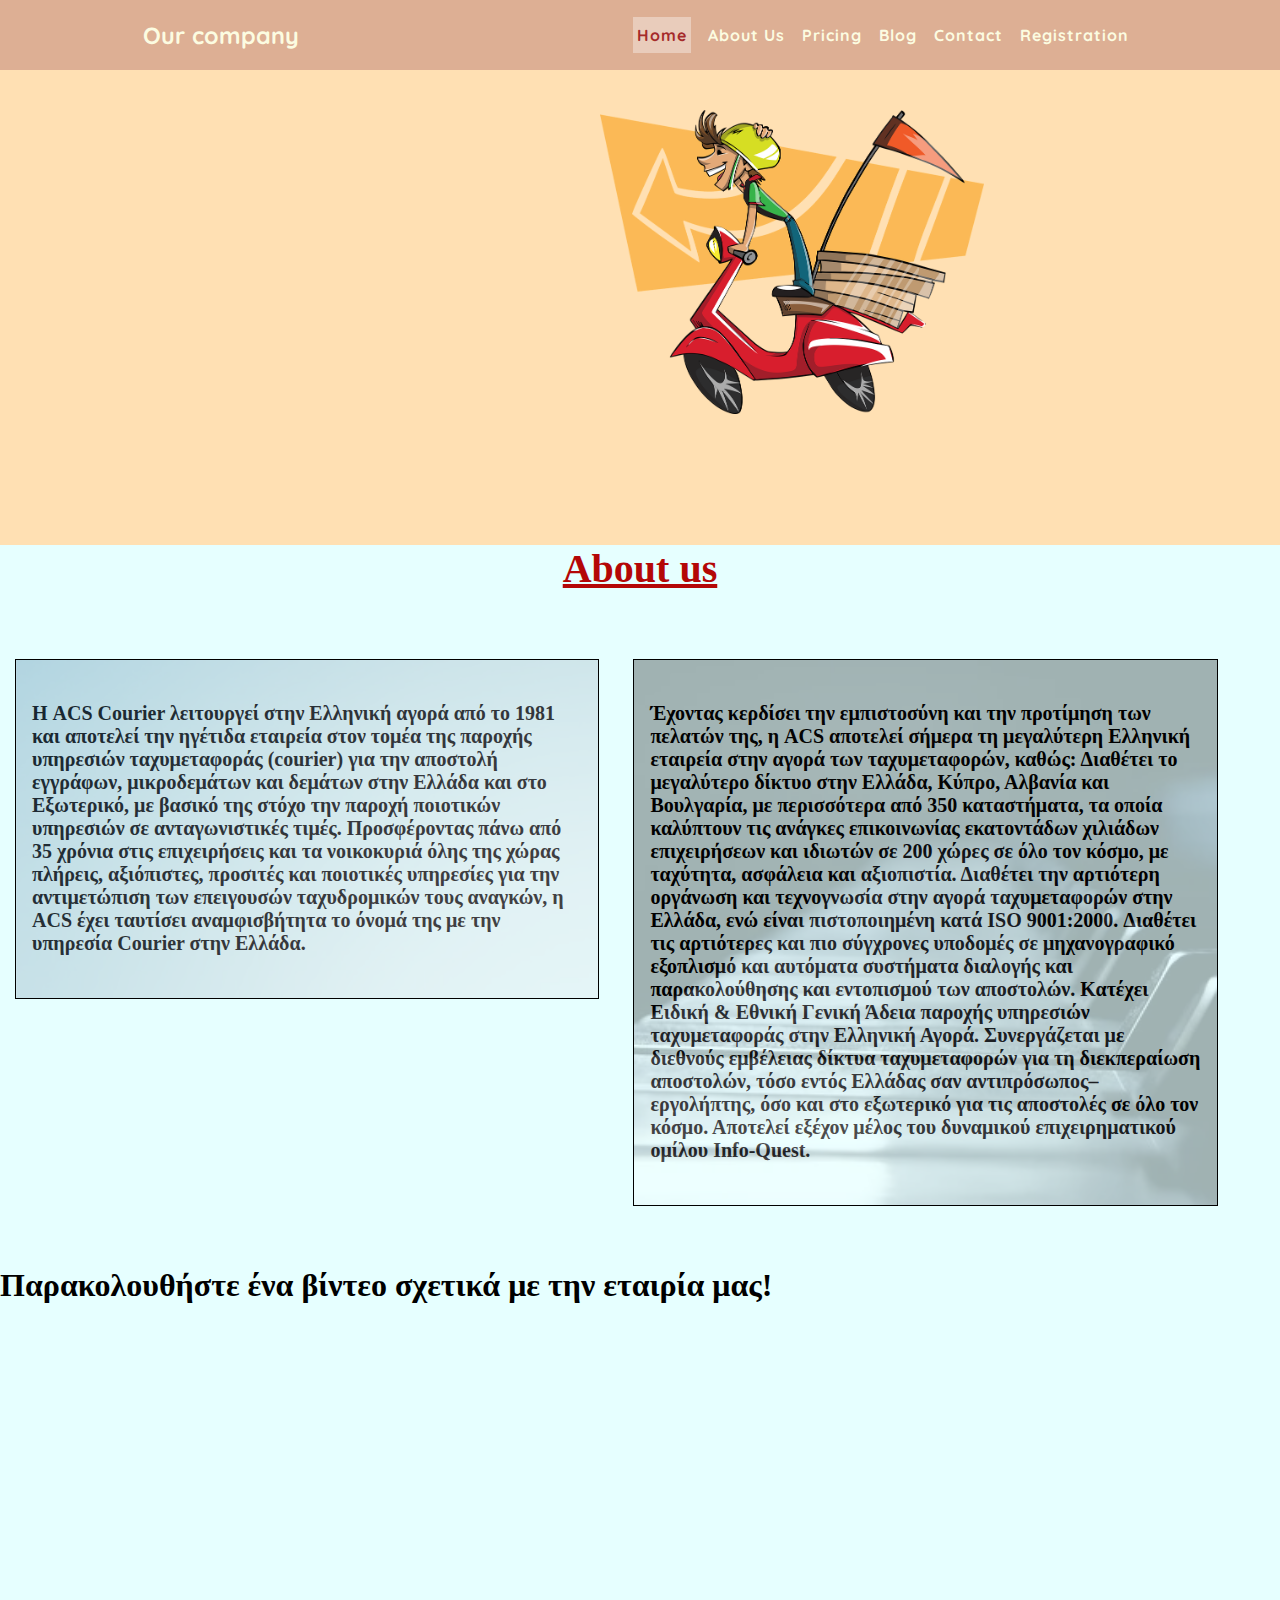
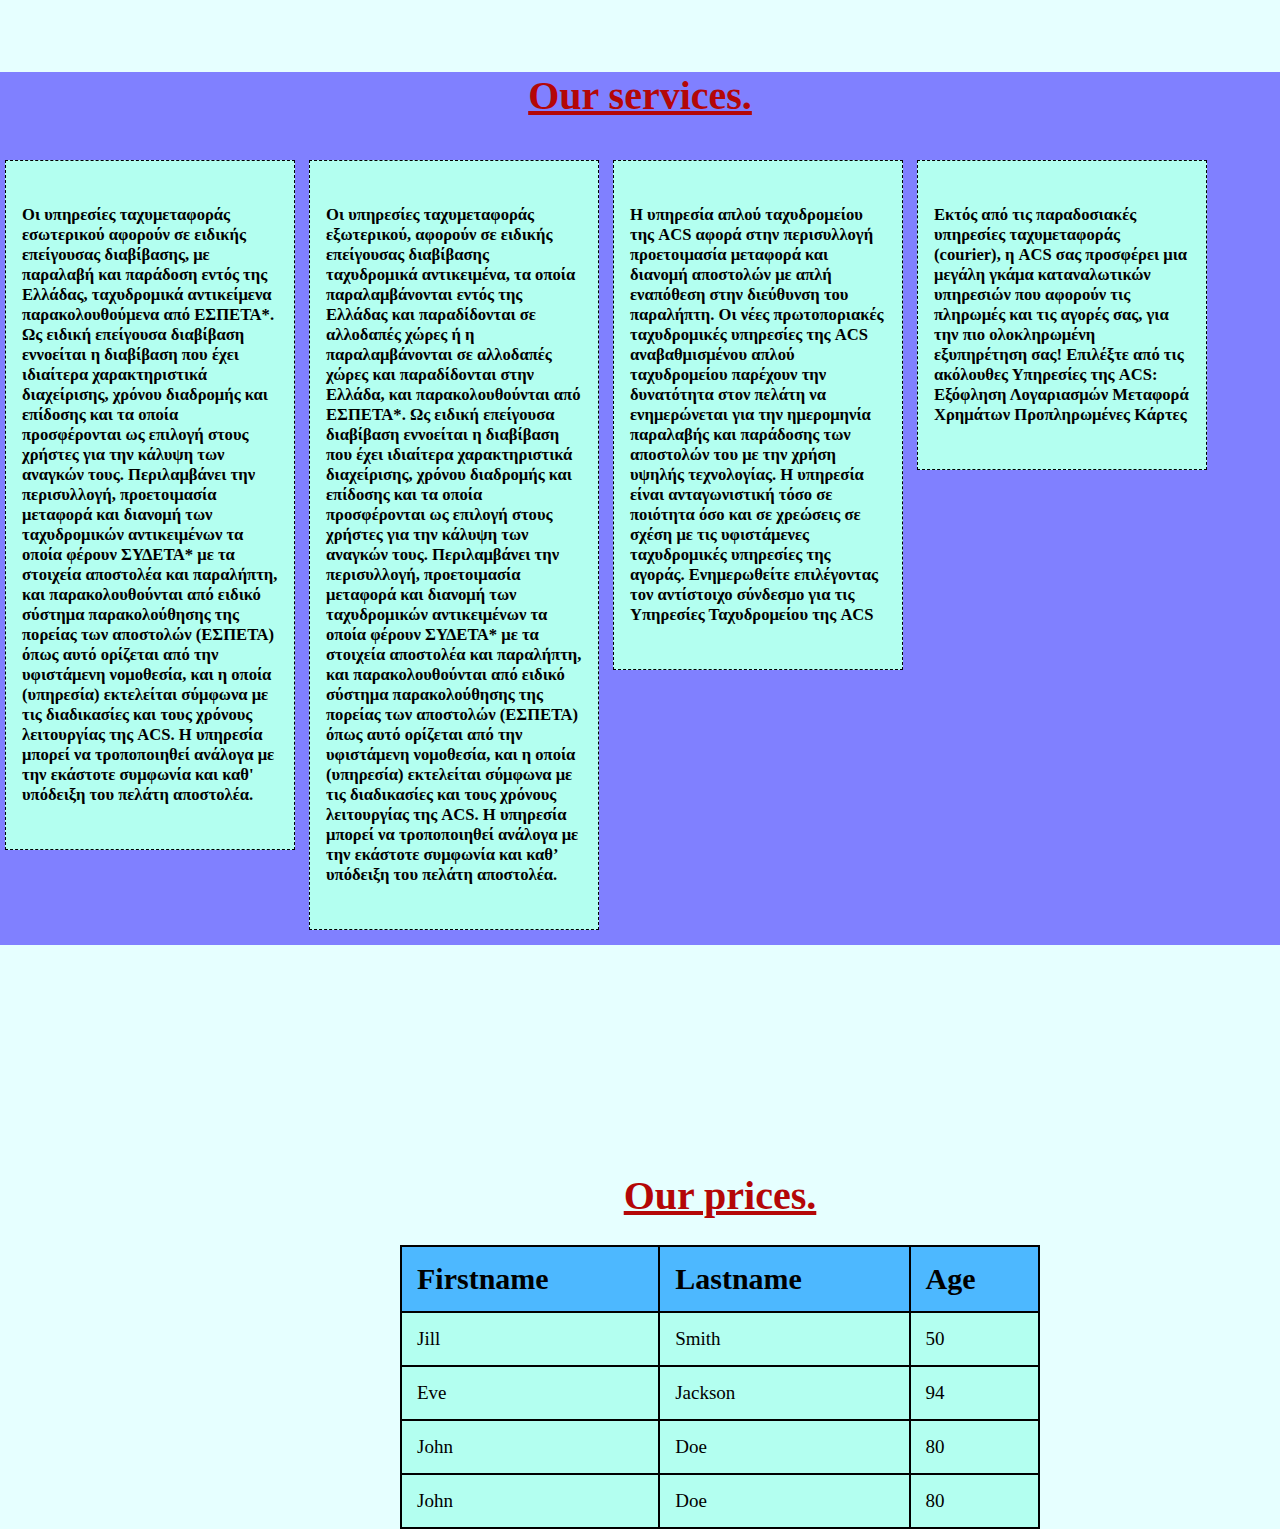
<file: My_Courier_Website/HTML/index.html>
<!DOCTYPE html>
<html lang="en">
<head>
    <meta charset="UTF-8">
    <meta http-equiv="X-UA-Compatible" content="IE=edge">
    <meta name="viewport" content="width=device-width, initial-scale=1.0">
    <title>My website</title>
    <link rel="stylesheet" href="../CSS/styles_index.css">
    <link href="https://fonts.googleapis.com/css?family=Quicksand:300,500" rel="stylesheet"> <!-- For font family-->

    
</head>
<body>

        <nav>

          <div class="logo_name">
            <h3>Our company</h3>
          </div>
          <ul  id="navbar">
            <li><a href="index.html" class='active-page'>Home</a></li>
            <li><a href="about.html">About Us</a></li>
            <li><a href="pricing.html">Pricing</a></li>
            <li><a href="blog.html">Blog</a></li>
            <li><a href="contact.html">Contact</a></li>
            <li><a href="register.html">Registration</a></li>
          </ul>

        </nav>


        


      <img id="company_logo" src="../photos/logo.png" alt="Our logo"><br>
      <h1 id="mobile_welcome">Welcome to our mobile view!</h1>

       
      <div id="main_content">
        <h1 class="content_header">About us</h1>
        <!-- Create 2 grid column-->
        <div class="column">
          <div id="column1">
            <h4>Η ACS Courier λειτουργεί στην Ελληνική αγορά από το 1981 και αποτελεί την ηγέτιδα εταιρεία στον τομέα της παροχής υπηρεσιών ταχυμεταφοράς (courier) για την αποστολή εγγράφων, μικροδεμάτων και δεμάτων στην Ελλάδα και στο Εξωτερικό, με βασικό της στόχο την παροχή ποιοτικών υπηρεσιών σε ανταγωνιστικές τιμές. Προσφέροντας πάνω από 35 χρόνια στις επιχειρήσεις και τα νοικοκυριά όλης της χώρας πλήρεις, αξιόπιστες, προσιτές και ποιοτικές υπηρεσίες για την αντιμετώπιση των επειγουσών ταχυδρομικών τους αναγκών, η ACS έχει ταυτίσει αναμφισβήτητα το όνομά της με την υπηρεσία Courier στην Ελλάδα.
            </h4>
          </div>  

          

        </div>
        <div class="column">
          <div id="column2">
            <h4>
              Έχοντας κερδίσει την εμπιστοσύνη και την προτίμηση των πελατών της, η ACS αποτελεί σήμερα τη μεγαλύτερη Ελληνική εταιρεία στην αγορά των ταχυμεταφορών, καθώς:
              Διαθέτει το μεγαλύτερο δίκτυο στην Ελλάδα, Κύπρο, Αλβανία και Βουλγαρία, με περισσότερα από 350 καταστήματα, τα οποία καλύπτουν τις ανάγκες επικοινωνίας εκατοντάδων χιλιάδων επιχειρήσεων και ιδιωτών σε 200 χώρες σε όλο τον κόσμο, με ταχύτητα, ασφάλεια και αξιοπιστία.
              Διαθέτει την αρτιότερη οργάνωση και τεχνογνωσία στην  αγορά ταχυμεταφορών στην Ελλάδα, ενώ είναι πιστοποιημένη κατά ISO 9001:2000.
              Διαθέτει τις αρτιότερες και πιο σύγχρονες υποδομές σε μηχανογραφικό εξοπλισμό και αυτόματα συστήματα διαλογής και παρακολούθησης και εντοπισμού των αποστολών.
              Κατέχει Ειδική & Εθνική Γενική Άδεια παροχής υπηρεσιών ταχυμεταφοράς στην Ελληνική Αγορά.
              Συνεργάζεται με διεθνούς εμβέλειας δίκτυα ταχυμεταφορών για τη διεκπεραίωση αποστολών, τόσο εντός Ελλάδας σαν αντιπρόσωπος–εργολήπτης, όσο και στο εξωτερικό για τις αποστολές σε όλο τον κόσμο.
              Αποτελεί εξέχον μέλος του δυναμικού επιχειρηματικού ομίλου Info-Quest.
            </h4>
          </div>

          
        </div>  

        <div class="clr"></div>

        <h1>Παρακολουθήστε ένα βίντεο σχετικά με την εταιρία μας!</h1>
        <iframe id="about_video" width="560" height="315" src="https://www.youtube.com/embed/4NjZCfuY7-8" title="YouTube video player" frameborder="0" allow="accelerometer; autoplay; clipboard-write; encrypted-media; gyroscope; picture-in-picture" allowfullscreen></iframe>
        

        <div id="services">
          <h1 class="content_header">Our services.</h1>
          <div class="services_column">
            <h5>Οι υπηρεσίες ταχυμεταφοράς εσωτερικού αφορούν σε ειδικής επείγουσας διαβίβασης, με παραλαβή και παράδοση εντός της Ελλάδας, ταχυδρομικά αντικείμενα παρακολουθούμενα από ΕΣΠΕΤΑ*.  Ως ειδική επείγουσα διαβίβαση εννοείται η διαβίβαση που έχει ιδιαίτερα χαρακτηριστικά διαχείρισης, χρόνου διαδρομής και επίδοσης και τα οποία προσφέρονται ως επιλογή στους χρήστες για την κάλυψη των αναγκών τους. Περιλαμβάνει την περισυλλογή, προετοιμασία μεταφορά και διανομή των ταχυδρομικών αντικειμένων τα οποία φέρουν ΣΥΔΕΤΑ* με τα στοιχεία αποστολέα  και παραλήπτη, και παρακολουθούνται από ειδικό σύστημα παρακολούθησης της πορείας των αποστολών (ΕΣΠΕΤΑ) όπως αυτό  ορίζεται από την υφιστάμενη νομοθεσία, και η οποία (υπηρεσία) εκτελείται σύμφωνα με τις διαδικασίες και τους χρόνους λειτουργίας της ACS. Η υπηρεσία μπορεί να τροποποιηθεί ανάλογα  με την εκάστοτε συμφωνία και καθ' υπόδειξη του πελάτη αποστολέα.  </h5>
          </div>

          <div class="services_column">
            <h5>Οι υπηρεσίες ταχυμεταφοράς εξωτερικού, αφορούν σε ειδικής επείγουσας διαβίβασης ταχυδρομικά αντικειμένα, τα οποία παραλαμβάνονται εντός της Ελλάδας και παραδίδονται σε αλλοδαπές χώρες ή η παραλαμβάνονται σε αλλοδαπές χώρες και παραδίδονται στην Ελλάδα, και παρακολουθούνται από ΕΣΠΕΤΑ*.  Ως ειδική επείγουσα διαβίβαση εννοείται η διαβίβαση που έχει ιδιαίτερα χαρακτηριστικά διαχείρισης, χρόνου διαδρομής και επίδοσης και τα οποία προσφέρονται ως επιλογή στους χρήστες για την κάλυψη των αναγκών τους. Περιλαμβάνει την περισυλλογή, προετοιμασία μεταφορά και διανομή των ταχυδρομικών αντικειμένων τα οποία φέρουν ΣΥΔΕΤΑ* με τα στοιχεία αποστολέα  και παραλήπτη, και παρακολουθούνται από ειδικό σύστημα παρακολούθησης της πορείας των αποστολών (ΕΣΠΕΤΑ) όπως αυτό  ορίζεται από την υφιστάμενη νομοθεσία, και η οποία (υπηρεσία) εκτελείται σύμφωνα με τις διαδικασίες και τους χρόνους λειτουργίας της ACS. Η υπηρεσία μπορεί να τροποποιηθεί ανάλογα  με την εκάστοτε συμφωνία και καθ’ υπόδειξη του πελάτη αποστολέα.</h5>
          </div>  

          <div class="services_column">  
            <h5>Η υπηρεσία απλού ταχυδρομείου της ACS αφορά στην περισυλλογή προετοιμασία μεταφορά και διανομή αποστολών με απλή εναπόθεση στην διεύθυνση του παραλήπτη. Οι νέες πρωτοποριακές ταχυδρομικές υπηρεσίες της ACS αναβαθμισμένου απλού ταχυδρομείου παρέχουν την δυνατότητα στον πελάτη να ενημερώνεται για την ημερομηνία παραλαβής και παράδοσης των αποστολών του με την χρήση υψηλής τεχνολογίας. Η υπηρεσία  είναι ανταγωνιστική  τόσο σε ποιότητα όσο και σε  χρεώσεις σε σχέση με  τις υφιστάμενες ταχυδρομικές υπηρεσίες της αγοράς.

              Ενημερωθείτε επιλέγοντας τον αντίστοιχο σύνδεσμο για τις Υπηρεσίες Ταχυδρομείου της ACS</h5>
          </div>  

          <div class="services_column">  
            <h5>Εκτός από τις παραδοσιακές υπηρεσίες ταχυμεταφοράς (courier), η ACS σας προσφέρει μια μεγάλη γκάμα καταναλωτικών υπηρεσιών που αφορούν τις πληρωμές και τις αγορές σας, για την πιο ολοκληρωμένη εξυπηρέτηση σας!

              Επιλέξτε από τις ακόλουθες Υπηρεσίες της ACS:
              
              Εξόφληση Λογαριασμών
              Μεταφορά Χρημάτων
              Προπληρωμένες Κάρτες</h5>
          </div>  

        </div>

        <div class="clr"></div>

        <div class="price_catalog">

          <h1 class="content_header">Our prices.</h1>
          <table style="width:100%">
            <tr>
              <th>Firstname</th>
              <th>Lastname</th> 
              <th>Age</th>
            </tr>
            <tr>
              <td>Jill</td>
              <td>Smith</td>
              <td>50</td>
            </tr>
            <tr>
              <td>Eve</td>
              <td>Jackson</td>
              <td>94</td>
            </tr>
            <tr>
              <td>John</td>
              <td>Doe</td>
              <td>80</td>
            </tr>
            <tr>
              <td>John</td>
              <td>Doe</td>
              <td>80</td>
            </tr>
          </table>
        </div>
      
      </div>  

      






</body>
</html>
</file>
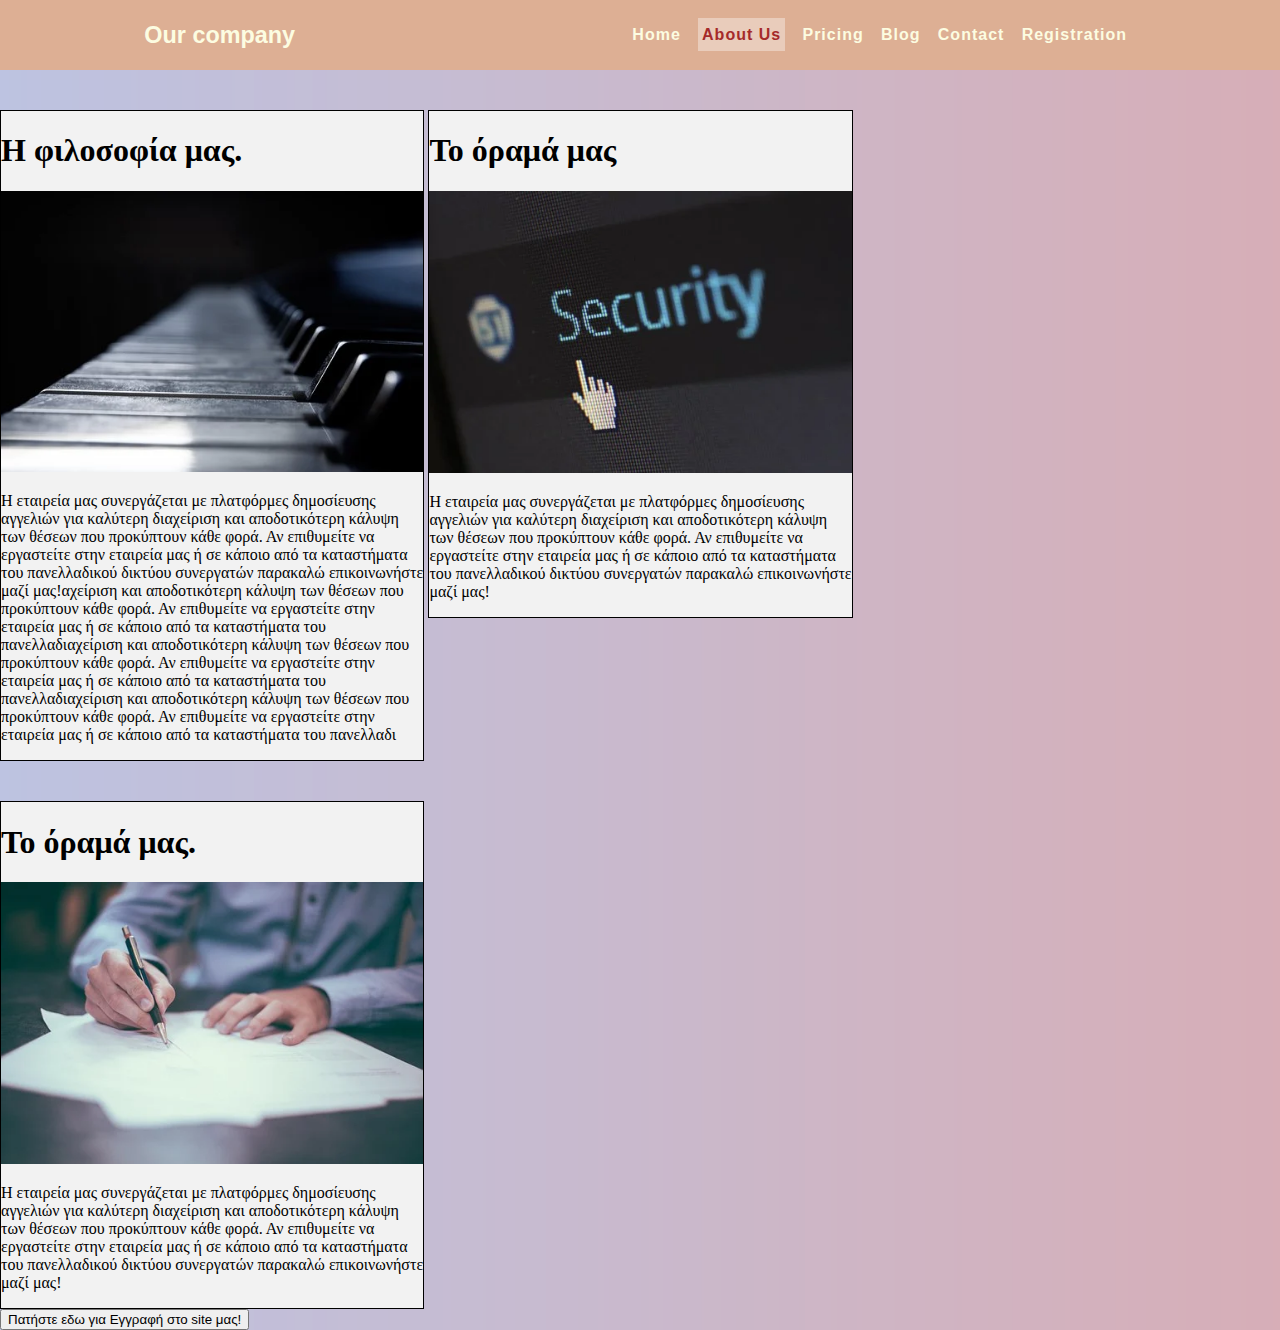
<file: My_Courier_Website/HTML/about.html>
<!DOCTYPE html>
<html lang="en">
<head>
    <meta charset="UTF-8">
    <meta http-equiv="X-UA-Compatible" content="IE=edge">
    <meta name="viewport" content="width=device-width, initial-scale=1.0">
    <title>Document</title>
    <link rel="stylesheet" href="../CSS/styles_about.css">
</head>
<body>
    <nav>

        <div class="logo_name">
          <h3>Our company</h3>
        </div>
        <ul  id="navbar">
          <li><a href="index.html">Home</a></li>
          <li><a href="about.html" class='active-page'>About Us</a></li>
          <li><a href="pricing.html">Pricing</a></li>
          <li><a href="blog.html">Blog</a></li>
          <li><a href="contact.html">Contact</a></li>
          <li><a href="register.html">Registration</a></li>
        </ul>

      </nav>

      <div class="main_content">
        <!--<h1>Παρακολουθήστε ένα βίντεο σχετικά με την εταιρία μας!</h1>
        <iframe id="about_video" width="560" height="315" src="https://www.youtube.com/embed/4NjZCfuY7-8" title="YouTube video player" frameborder="0" allow="accelerometer; autoplay; clipboard-write; encrypted-media; gyroscope; picture-in-picture" allowfullscreen></iframe> -->


        <div class="column">
          <h1>Η φιλοσοφία μας.</h1>
          <img src="../photos/column2_photo.png" alt="">
          <p>Η εταιρεία μας συνεργάζεται με πλατφόρμες δημοσίευσης αγγελιών για καλύτερη διαχείριση και αποδοτικότερη κάλυψη των θέσεων που προκύπτουν κάθε φορά. Αν επιθυμείτε να εργαστείτε στην εταιρεία μας ή σε κάποιο από τα καταστήματα του πανελλαδικού δικτύου συνεργατών παρακαλώ επικοινωνήστε μαζί μας!αχείριση και αποδοτικότερη κάλυψη των θέσεων που προκύπτουν κάθε φορά. Αν επιθυμείτε να εργαστείτε στην εταιρεία μας ή σε κάποιο από τα καταστήματα του πανελλαδιαχείριση και αποδοτικότερη κάλυψη των θέσεων που προκύπτουν κάθε φορά. Αν επιθυμείτε να εργαστείτε στην εταιρεία μας ή σε κάποιο από τα καταστήματα του πανελλαδιαχείριση και αποδοτικότερη κάλυψη των θέσεων που προκύπτουν κάθε φορά. Αν επιθυμείτε να εργαστείτε στην εταιρεία μας ή σε κάποιο από τα καταστήματα του πανελλαδι</p>
        </div>

        <div class="column">
          <h1>Το όραμά μας</h1>
          <img src="../photos/blog3.webp" alt="">
          <p>Η εταιρεία μας συνεργάζεται με πλατφόρμες δημοσίευσης αγγελιών για καλύτερη διαχείριση και αποδοτικότερη κάλυψη των θέσεων που προκύπτουν κάθε φορά. Αν επιθυμείτε να εργαστείτε στην εταιρεία μας ή σε κάποιο από τα καταστήματα του πανελλαδικού δικτύου συνεργατών παρακαλώ επικοινωνήστε μαζί μας!</p>
          
        </div>

        <div class="column">
          <h1>Το όραμά μας.</h1>
          <img src="../photos/blog1.webp" alt="">
          <p>Η εταιρεία μας συνεργάζεται με πλατφόρμες δημοσίευσης αγγελιών για καλύτερη διαχείριση και αποδοτικότερη κάλυψη των θέσεων που προκύπτουν κάθε φορά. Αν επιθυμείτε να εργαστείτε στην εταιρεία μας ή σε κάποιο από τα καταστήματα του πανελλαδικού δικτύου συνεργατών παρακαλώ επικοινωνήστε μαζί μας!</p>
        </div>
        
        <form action="register.html"></form>
        <button id="register" onclick="location.href='register.html'">Πατήστε εδω για Εγγραφή στο site μας!</button>
      </div>
</body>
</html>
</file>
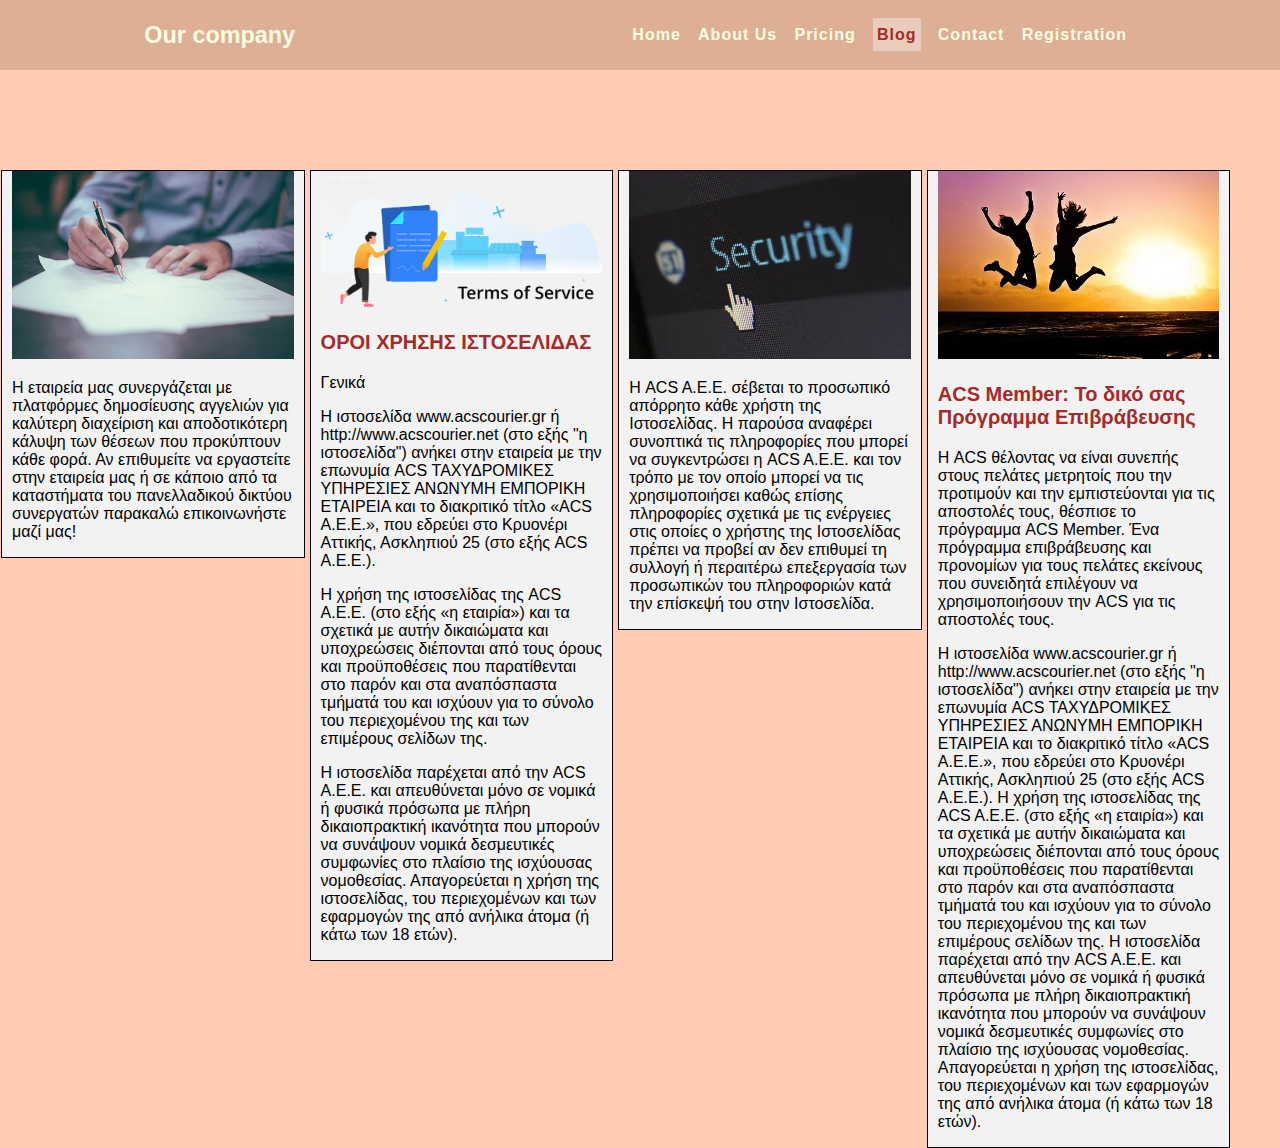
<file: My_Courier_Website/HTML/blog.html>
<!DOCTYPE html>
<html lang="en">
<head>
    <meta charset="UTF-8">
    <meta http-equiv="X-UA-Compatible" content="IE=edge">
    <meta name="viewport" content="width=device-width, initial-scale=1.0">
    <title>Document</title>
    <link rel="stylesheet" href="../CSS/styles_blog.css">
</head>
<body>
    <nav>

        <div class="logo_name">
          <h3>Our company</h3>
        </div>
        <ul  id="navbar">
          <li><a href="index.html">Home</a></li>
          <li><a href="about.html">About Us</a></li>
          <li><a href="pricing.html">Pricing</a></li>
          <li><a href="blog.html" class='active-page'>Blog</a></li>
          <li><a href="contact.html">Contact</a></li>
          <li><a href="register.html">Registration</a></li>
        </ul>

      </nav>



      <div class="main_content">

        <div class="blog">
          <img class="blog_image" src="../photos/blog1.webp" alt="Blog picture.">
          <p>Η εταιρεία μας συνεργάζεται με πλατφόρμες δημοσίευσης αγγελιών για καλύτερη διαχείριση και αποδοτικότερη κάλυψη των θέσεων που προκύπτουν κάθε φορά. Αν επιθυμείτε να εργαστείτε στην εταιρεία μας ή σε κάποιο από τα καταστήματα του πανελλαδικού δικτύου συνεργατών παρακαλώ επικοινωνήστε μαζί μας!</p>
        </div>

        <div class="blog">
          <img class="blog_image" src="../photos/blog2.png" alt="Blog picture.">
          <p class="article_header">ΟΡΟΙ ΧΡΗΣΗΣ ΙΣΤΟΣΕΛΙΔΑΣ</p>
          <p>Γενικά</p>
          <p>Η ιστοσελίδα www.acscourier.gr ή http://www.acscourier.net (στο εξής "η ιστοσελίδα") ανήκει στην εταιρεία με την επωνυμία ACS ΤΑΧΥΔΡΟΜΙΚΕΣ ΥΠΗΡΕΣΙΕΣ ΑΝΩΝΥΜΗ ΕΜΠΟΡΙΚΗ ΕΤΑΙΡΕΙΑ και το διακριτικό τίτλο «ACS A.E.E.», που εδρεύει στο Κρυονέρι Αττικής, Ασκληπιού 25 (στο εξής ACS A.E.E.).</p> 
          <p> Η χρήση της ιστοσελίδας της ACS A.E.E. (στο εξής «η εταιρία») και τα σχετικά με αυτήν δικαιώματα και υποχρεώσεις διέπονται από τους όρους και προϋποθέσεις που παρατίθενται στο παρόν και στα αναπόσπαστα τμήματά του και ισχύουν για το σύνολο του περιεχομένου της και των επιμέρους σελίδων της. </p>  
          <p>Η ιστοσελίδα παρέχεται από την ACS A.E.E. και απευθύνεται μόνο σε νομικά ή φυσικά πρόσωπα με πλήρη δικαιοπρακτική ικανότητα που μπορούν να συνάψουν νομικά δεσμευτικές συμφωνίες στο πλαίσιο της ισχύουσας νομοθεσίας. Απαγορεύεται η χρήση της ιστοσελίδας, του περιεχομένων και των εφαρμογών της από ανήλικα άτομα (ή κάτω των 18 ετών).</p>  
        </div>
        
        <div class="blog">
          <img class="blog_image" src="../photos/blog3.webp" alt="Blog picture.">
          <p>Η ACS A.E.E. σέβεται  το προσωπικό απόρρητο κάθε χρήστη της Ιστοσελίδας. Η παρούσα αναφέρει συνοπτικά τις πληροφορίες που μπορεί να συγκεντρώσει η ACS A.E.E. και τον τρόπο με τον οποίο μπορεί να τις χρησιμοποιήσει καθώς επίσης πληροφορίες σχετικά με τις ενέργειες στις οποίες ο χρήστης της Ιστοσελίδας πρέπει να προβεί αν δεν επιθυμεί τη συλλογή ή περαιτέρω επεξεργασία των προσωπικών του πληροφοριών κατά την επίσκεψή του στην Ιστοσελίδα.</p>
        </div>

        <div class="blog">
          <img class="blog_image" src="../photos/blog4.webp" alt="Blog picture.">
          <p class="article_header">ACS Member: Το δικό σας Πρόγραμμα Επιβράβευσης</p>
          <p>Η ACS θέλοντας να είναι συνεπής στους πελάτες μετρητοίς που την προτιμούν και την εμπιστεύονται για τις αποστολές τους, θέσπισε το πρόγραμμα ACS Member. Ένα πρόγραμμα επιβράβευσης και προνομίων για τους πελάτες εκείνους που συνειδητά επιλέγουν να χρησιμοποιήσουν την ACS για τις αποστολές τους.</p>
          <p>Η ιστοσελίδα www.acscourier.gr ή http://www.acscourier.net (στο εξής "η ιστοσελίδα") ανήκει στην εταιρεία με την επωνυμία ACS ΤΑΧΥΔΡΟΜΙΚΕΣ ΥΠΗΡΕΣΙΕΣ ΑΝΩΝΥΜΗ ΕΜΠΟΡΙΚΗ ΕΤΑΙΡΕΙΑ και το διακριτικό τίτλο «ACS A.E.E.», που εδρεύει στο Κρυονέρι Αττικής, Ασκληπιού 25 (στο εξής ACS A.E.E.).

            Η χρήση της ιστοσελίδας της ACS A.E.E. (στο εξής «η εταιρία») και τα σχετικά με αυτήν δικαιώματα και υποχρεώσεις διέπονται από τους όρους και προϋποθέσεις που παρατίθενται στο παρόν και στα αναπόσπαστα τμήματά του και ισχύουν για το σύνολο του περιεχομένου της και των επιμέρους σελίδων της.
            
            Η ιστοσελίδα παρέχεται από την ACS A.E.E. και απευθύνεται μόνο σε νομικά ή φυσικά πρόσωπα με πλήρη δικαιοπρακτική ικανότητα που μπορούν να συνάψουν νομικά δεσμευτικές συμφωνίες στο πλαίσιο της ισχύουσας νομοθεσίας. Απαγορεύεται η χρήση της ιστοσελίδας, του περιεχομένων και των εφαρμογών της από ανήλικα άτομα (ή κάτω των 18 ετών).</p>
        </div>
      </div>
</body>
</html>
</file>
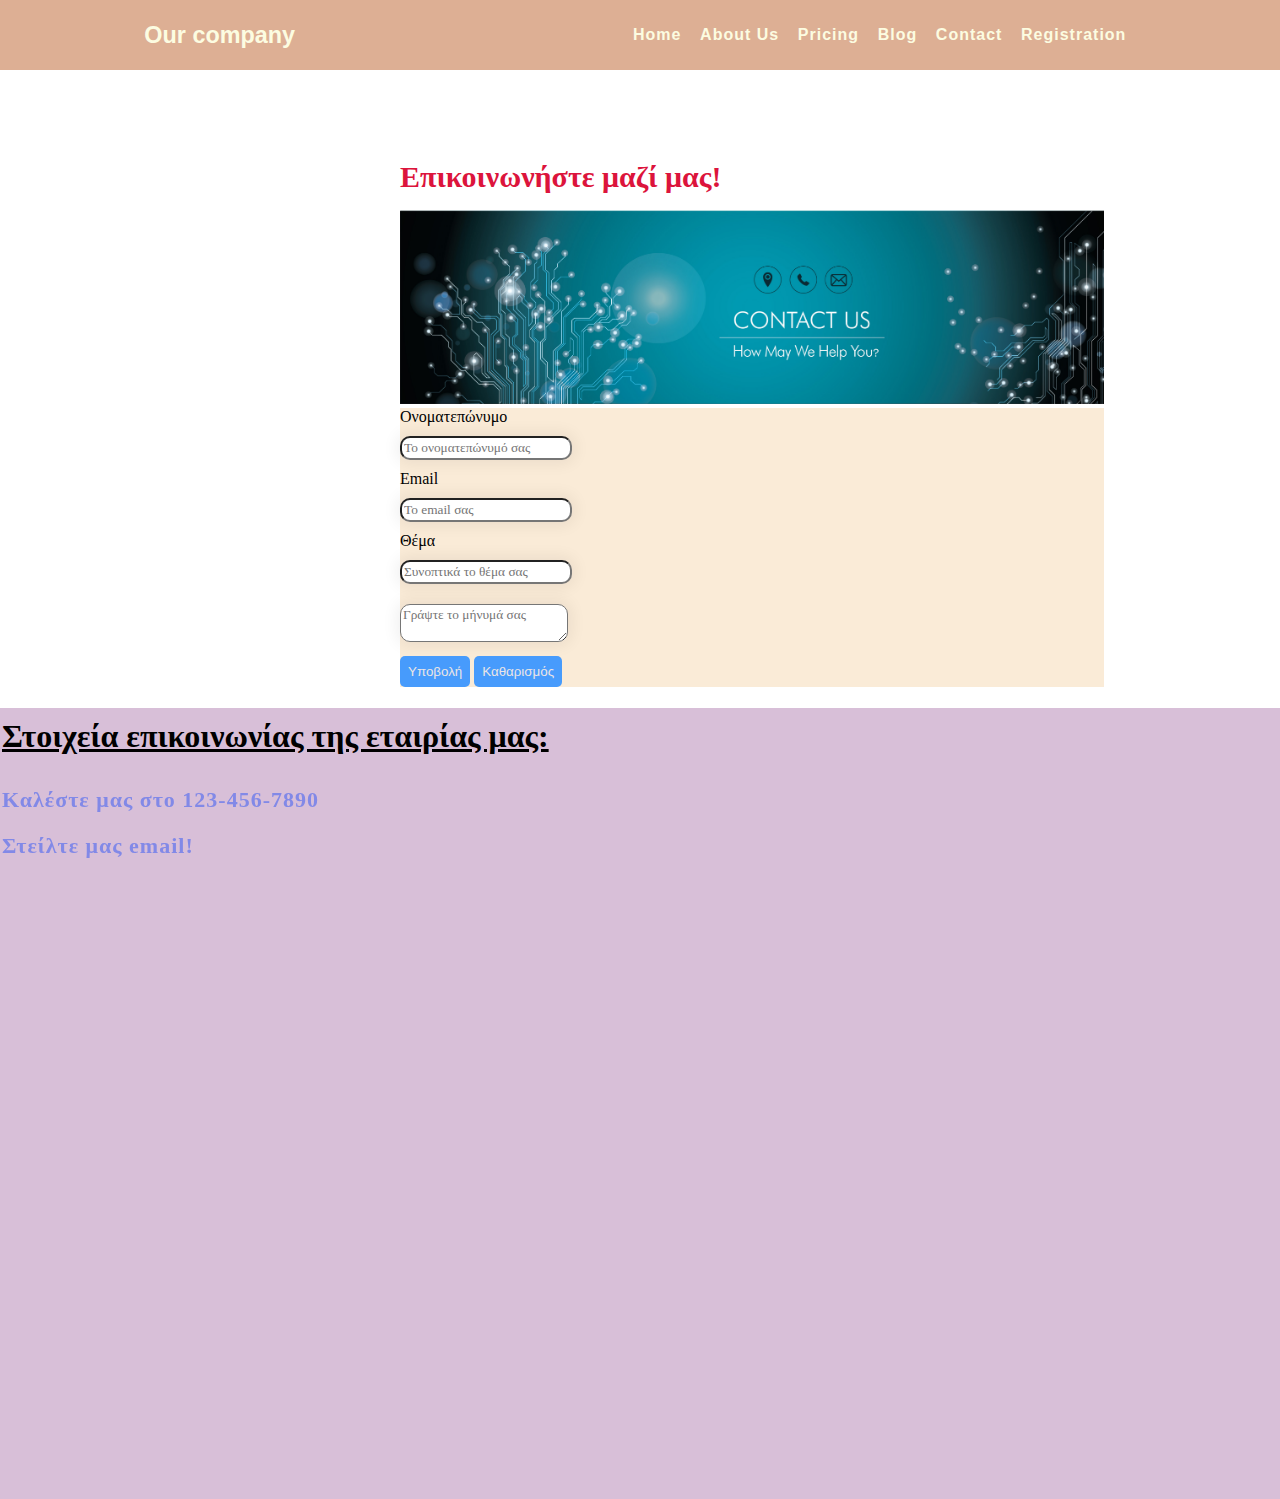
<file: My_Courier_Website/HTML/contact.html>
<!DOCTYPE html>
<html lang="en">
<head>
    <meta charset="UTF-8">
    <meta http-equiv="X-UA-Compatible" content="IE=edge">
    <meta name="viewport" content="width=device-width, initial-scale=1.0">
    <title>Contact Us</title>
    <link rel="stylesheet" href="../CSS/styles_contact.css">
</head>

<body>
    <nav>

        <div class="logo_name">
          <h3>Our company</h3>
        </div>
        <ul  id="navbar">
          <li><a class="navigation_bar" href="index.html">Home</a></li>
          <li><a class="navigation_bar" href="about.html">About Us</a></li>
          <li><a class="navigation_bar" href="pricing.html">Pricing</a></li>
          <li><a class="navigation_bar" href="blog.html">Blog</a></li>
          <li><a class="navigation_bar" href="contact.html" class='active-page'>Contact</a></li>
          <li><a href="register.html">Registration</a></li>
        </ul>

      </nav>


   
   <div class="main_form">  

    

    <div class="contact_us_header"><p>Επικοινωνήστε μαζί μας!</p></div>
    <img src="../photos/contact_us.webp" alt="Contact us photo.">
      <form>
          <label for="fullName">Ονοματεπώνυμο</label><br>
          <input type="text" name="fullName" id="fullName" placeholder="Το ονοματεπώνυμό σας"><br>
          <label for="email">Email</label><br>
          <input type="email" name="email" id="email" placeholder="Το email σας"><br>
          <label for="context">Θέμα</label><br>
          <input type="text" name="context" id="context" placeholder="Συνοπτικά το θέμα σας"><br>
          <textarea class="message" name="message" id="message" placeholder="Γράψτε το μήνυμά σας"></textarea><br>


          <!--<input class="submit" type="submit" value="Υποβολή">
          <input class="reset" type="reset" value="Καθαρισμός"><br> -->
          <button type="submit">Υποβολή</button>
          <button type="reset">Καθαρισμός</button>

      </form>
    </div>

    

    <div class="contact_info">
      
      <h1 id="contact_header">Στοιχεία επικοινωνίας της εταιρίας μας:</h1>
      
      <a href="tel:1234567890" class="phone_number">Καλέστε μας στο 123-456-7890</a><br>
      <a href="mailto:someone@example.com" class="email">Στείλτε μας email!</a>

      <div class="map-responsive">
        <iframe src="https://www.google.com/maps/embed?pb=!1m18!1m12!1m3!1d935.0803937952463!2d23.72576426044593!3d37.97192470291584!2m3!1f0!2f0!3f0!3m2!1i1024!2i768!4f13.1!3m3!1m2!1s0x14a1bd19ca39ee61%3A0x1b3fa079b878a218!2zzqDOsc-BzrjOtc69z47Ovc6xz4I!5e0!3m2!1sel!2sgr!4v1621016920890!5m2!1sel!2sgr" width="600" height="450" style="border:0;" allowfullscreen="" loading="lazy"></iframe>
      </div>

      
    </div> 



      
 
    

</body>
</html>
</file>
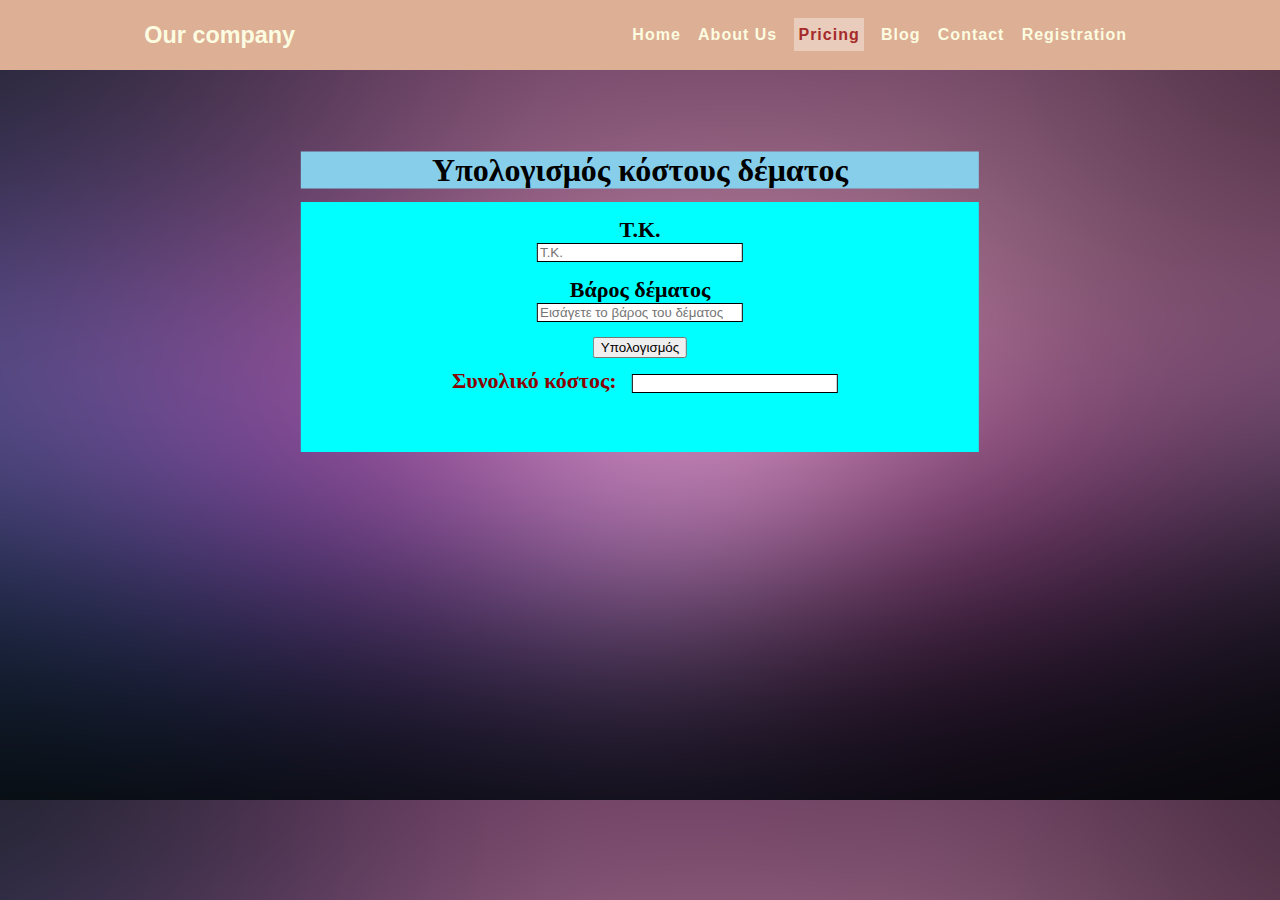
<file: My_Courier_Website/HTML/pricing.html>
<!DOCTYPE html>
<html lang="en">
<head>
    <meta charset="UTF-8">
    <meta http-equiv="X-UA-Compatible" content="IE=edge">
    <meta name="viewport" content="width=device-width, initial-scale=1.0">
    <title>Pricing</title>
    <link rel="stylesheet" href="../CSS/styles_pricing.css">


    <script>
        function calculatePrice(){
            var total=0;
            var isValid = /(^\d{5}$)|(^\d{5}-\d{4}$)/;
            var postcodeID=parseInt(document.getElementById('postcode').value);
            var weightID=parseInt(document.getElementById('product_weight').value);

            if (isValid.test(postcodeID)){

                if (postcodeID<=20000){
                    if(weightID<=5){
                        total=weightID*0.5;
                    }    
                    else{
                    total=5*0.5 + (weightID-5)*0.3;  
                    }    
                total=total+0.5    
                }
                
                else if(postcodeID<=30000){
                    if (weightID<=5){
                        total=weightID*0.5;
                    }
                    else{
                        total=5*0.5 + (weightID-5)*0.2; 
                    }
                total=total+1;    
                }

                else if(postcodeID<=40000){
                    if (weightID<=5){
                        total=weightID*1;
                    }
                    else{
                        total=5*1 + (weightID-5)*0.25; 
                    }
                total=total+1.5;    
                }

                else if(postcodeID<=50000){
                    if (weightID<=5){
                        total=weightID*1.5;
                    }
                    else{
                        total=5*1.5 + (weightID-5)*0.2; 
                    }
                total=total+2;    
                }

                else{
                    if (weightID<=5){
                        total=weightID*2;
                    }
                    else{
                        total=5*2 + (weightID-5)*0.15; 
                    }
                total=total+2.5;    
                }

                document.getElementById('total_pricing').value = total + "$";
            return false;    
            }   

            else{
               alert( "Λάθος Τ.Κ.!" );
                postcodeID.focus();
                return false
            }
            
}
    </script>

</head>


<body>
    <nav>

        <div class="logo_name">
          <h3>Our company</h3>
        </div>
        <ul  id="navbar">
          <li><a href="index.html">Home</a></li>
          <li><a href="about.html">About Us</a></li>
          <li><a href="pricing.html" class='active-page'>Pricing</a></li>
          <li><a href="blog.html">Blog</a></li>
          <li><a href="contact.html">Contact</a></li>
          <li><a href="register.html">Registration</a></li>
        </ul>

      </nav>

      <h1><div class="header">Υπολογισμός κόστους δέματος</div></h1>
    
     <div id="main_content">
        <form>
            <div class="form_element">
                <label for="postcode">Τ.Κ.</label><br>
                <input type="text" name="postcode" id="postcode" placeholder="Τ.Κ." title="5 ψηφία παρακαλώ(0-9)" ><br>
            </div>
            
            <div class="form_element">
                <label for="product_weight">Βάρος δέματος</label><br>
                <input type="text" name="product_weight" id="product_weight"  placeholder="Εισάγετε το βάρος του δέματος"><br>
            </div>

            <div class="form_element">
                <button type="submit" onclick="return calculatePrice()">Υπολογισμός</button>
            </div>    
            
            <div id="pricing">
                <label for="total_pricing">Συνολικό κόστος:</label>
                <input type="text"  id="total_pricing">
            </div>    
        </form>    
    </div> 

</body>
</html>
</file>
<file: My_Courier_Website/CSS/styles_index.css>
body{
  box-sizing: border-box;
  margin: 0px;
  padding: 0px;
  height: 100%;
  background-color: #ffe0b3;
}


nav{
  display: flex; /*ola to ena dipla sto allo*/
  justify-content: space-around;
  align-items: center;
  background-color:#DDAF94;
  font-family: 'Quicksand', sans-serif;
  font-weight: 300;
  height: 70px;
  position: sticky;
  top: 0;

  z-index:1000;
}

.logo_name{
  color:	#fcfce1;
  font-size: 20px;
}

ul{
  display: flex;
  width: 40%;
  justify-content: space-around;
  list-style: none;
}

a{
  color:		#fcfce1;
  font-size: 16px;
  font-weight: 600;
  text-decoration: none;
  letter-spacing: 1px;
  font-weight: bold;
  
  position: relative;
  -webkit-transform: translateZ(0);
  transform: translateZ(0);
  -webkit-transition: color 1000ms;
  transition: color 1000ms;

}

a:hover{
  color:#902020;


}

a.active-page
{
  background-color:#e9ccbb;
  padding: 8px 4px;
  color:#A52A2A;
}







#mobile_welcome{
  display: none; /* only display it on mobile! See at bottom.*/
}

#company_logo{
  width: 30%;
  height: auto;
  position: relative;
  left: 600px;
  margin-top: 40px;
  margin-bottom: 100px; /* give space for next text*/
}

#main_content{
  position: relative;
  background-color:#e6ffff;
  /*display: inline-block;*/
}

.column {
position: relative;
display: inline-block;


width: 43%;
margin-left: 20px;
border-style: solid;
border-width: 1px;
font-size: 16px;
text-align:left;
padding: 16px;
margin: 40px 15px;
font-size: 20px;

vertical-align:top  /* vazw to "konto" div centered panw kai oxi katw*/
}

/*monadiko h4 pou  xrisimopoiw einai mesa sto column*/
h4{
  font-size: 20px;
  font-weight:bolder;
}



/*background image for columns. Me to opacity kanw pio transparent tin photo*/
#column1::before{
  content: ' ';
  display: block;
  position: absolute;
  left: 0;
  top: 0;
  width: 100%;
  height: 100%;
  opacity: 0.3;
  background-image: url('../photos/column1_photo.jpg');
  background-size: cover;
  background-position: 50% 0;
  background-size: cover;

}

#column2::before{
  content: ' ';
  display: block;
  position: absolute;
  left: 0;
  top: 0;
  width: 100%;
  height: 100%;
  opacity: 0.3;
  background-image: url('../photos/column2_photo.png');
  background-size: cover;
  background-position: 50% 0;
  background-size: cover;
}


#about_video{

  padding-top: 0px;
  max-width: 100%;
  top: 100px;
}   /*neo na grapsw t.a*/


#services{
  background-color: #8080ff;
}

.services_column{
  position: relative;
display: inline-block;
vertical-align:top;
background-color: #b3fff0;


width: 20%;
border-style: solid;
border-width: 1px;
font-size: 16px;
text-align:left;
padding: 16px;
margin: 15px 5px;
font-size: 20px;

  border-style: dashed;
}






.price_catalog{
  width: 50%;
  padding-left: 400px;
  padding-top: 200px;
}

.content_header{
  text-align: center;
  color: rgb(180, 7, 7);
  font-size: 40px; 
  text-decoration: underline;
}

table,th, td{
  background-color: #b3fff0;
  color: black;
  border: 2px solid black;
  border-collapse: collapse;
  text-align: left;
  padding: 15px;
  font-size: 19px;
}


th{
  background-color: #4db8ff;
  font-size: 30px;
  font-weight: bold;
}

tr:nth-child(odd):hover{
  border-style:double;
  border-color:rgb(187, 5, 5);
}
tr:nth-child(even):hover{
  border-style: double;
  border-color:rgb(151, 5, 187);
}




.clr{
  clear: both;
}
  
@media screen and (max-width:992px){
  body{
    background-color: #902020;
  }
  
  ul{
    width: 50%;
  }


  #company_logo{
    left: 350px;
  }

  #main_content{
    clear: both; /* na kanw 1 layer grid*/
  }

  .column{
    margin-left: 30%;
  }

  .services_column{
    width: 43%;
    margin-left: 1px;
  }
}

@media screen and (max-width:768px){
  body{
    background-color:cornflowerblue;
  }
 
  /*kryvw to logo name gia na einai eyxirsto ston xristi to navigation bar*/
  .logo_name{
    display: none;
  }

  #navbar{
    width:fit-content;
  }

  li{
    padding-left: 15px; /*padding sta list items gia na exoun xoro*/
  }

  ul{
    width: 100%;
  }

  #company_logo{
    display: none;
  }
  

  #mobile_welcome{
    display: block; /* only display it here*/
    text-align: center;

  }


  .services_column{
  clear: both;
  left: 140px;  
  margin-bottom: 4px;
  }

  .price_catalog{
    padding-left: 10%;
    padding-top: 20px;
  }
}
</file>
<file: My_Courier_Website/CSS/styles_about.css>
body{
  box-sizing: border-box;
  margin: 0px;
  padding: 0px;
  height: 100%;
  
  
  background-image: url(../photos/about_background.jpg); 
  background-size: cover;
  
}


nav{
  display: flex; /*ola to ena dipla sto allo*/
  justify-content: space-around;
  align-items: center;
  background-color:#DDAF94;
  font-family: 'Quicksand', sans-serif;
  font-weight: 300;
  height: 70px;
  position: sticky;
  top: 0;
  z-index:1000;
}

.logo_name{
  color:	#fcfce1;
  font-size: 20px;
}

ul{
  display: flex;
  width: 40%;
  justify-content: space-around;
  list-style: none;
}

a{
  color:		#fcfce1;
  font-size: 16px;
  font-weight: 600;
  text-decoration: none;
  letter-spacing: 1px;
  font-weight: bold;
  
  position: relative;
  -webkit-transform: translateZ(0);
  transform: translateZ(0);
  -webkit-transition: color 1000ms;
  transition: color 1000ms;

}

a:hover{
  color:#902020;


}

a.active-page
{
  background-color:#e9ccbb;
  padding: 8px 4px;
  color:#A52A2A;
}

/*h1{
  color:brown;
  font-family:'Gill Sans', 'Gill Sans MT', Calibri, 'Trebuchet MS', sans-serif;
  margin-top: 50px;

}

#about_video{
  padding-top: 0px;
  position: relative;
  border: solid;
  max-width: 100%;
  top: 100px;
}*/

.column{
  position: relative;
  display: inline-block;
  width: 33%;
  border-style: solid;
  border-width: 1px;
  margin-top: 40px;
  background-color: #f2f2f2;
  vertical-align:top;
}

img{
  max-width: 100%;
}

#register{
  
}




@media screen and (max-width:992px){
  
  .logo_name{
    display: none;
  }

  #navbar{
    width:fit-content;
  }

  li{
    padding-left: 15px; /*padding sta list items gia na exoun xoro*/
  }

  .column{
    display: block;
   text-align: center; 
   left: 20%;
   width: 70%;
  }
}


@media screen and (max-width:768px){}
</file>
<file: My_Courier_Website/CSS/styles_blog.css>
body{
  box-sizing: border-box;
  margin: 0px;
  padding: 0px;
  height: 100%;
  background-color: #ffccb3;
  
}


nav{
  display: flex; /*ola to ena dipla sto allo*/
  justify-content: space-around;
  align-items: center;
  background-color:#DDAF94;
  font-family: 'Quicksand', sans-serif;
  font-weight: 300;
  height: 70px;
  position: sticky;
  top: 0;
  z-index:1000; /*to stay on top*/
}

.logo_name{
  color:	#fcfce1;
  font-size: 20px;
}

ul{
  display: flex;
  width: 40%;
  justify-content: space-around;
  list-style: none;
}

a{
  color:		#fcfce1;
  font-size: 16px;
  font-weight: 600;
  text-decoration: none;
  letter-spacing: 1px;
  font-weight: bold;
  
  position: relative;
  -webkit-transform: translateZ(0);
  transform: translateZ(0);
  -webkit-transition: color 1000ms;
  transition: color 1000ms;

}

a:hover{
  color:#902020;


}

a.active-page
{
  background-color:#e9ccbb;
  padding: 8px 4px;
  color:#A52A2A;
}



.blog{
  background-color: #f2f2f2;
position: relative;
display: inline-block;
width: 22%;
vertical-align:top;
padding: 0px 10px;
margin-top: 100px;
margin-left: 1px;
border-style: solid;
border-width: 1px;
font-family:'Gill Sans', 'Gill Sans MT', Calibri, 'Trebuchet MS', sans-serif
}

.blog_image{
  max-width: 100%;
}

.article_header{
  color: #A52A2A;
  font-size: 20px;
  font-weight: bold;
}



@media screen and (max-width:992px){
  
  .logo_name{
    display: none;
  }

  .blog{
    width: 45%;
    margin-top: 10px;
  }

}



@media screen and (max-width:768px){

  #navbar{
    width:fit-content;
  }

  li{
    padding-left: 15px; /*padding sta list items gia na exoun xoro*/
  }



  /*make elements not float*/
  .blog{
    width: 60%;
    margin-left: 80px;

  }
}
</file>
<file: My_Courier_Website/CSS/styles_contact.css>
body{
    box-sizing: border-box;
    margin: 0px;
    padding: 0px;
    height: 100%;
   
    
  }
  
  
  nav{
    display: flex; /*ola to ena dipla sto allo*/
    justify-content: space-around;
    align-items: center;
    background-color:#DDAF94;
    font-family: 'Quicksand', sans-serif;
    font-weight: 300;
    height: 70px;
    position: sticky;
    top: 0;
  }
  
  .logo_name{
    color:	#fcfce1;
    font-size: 20px;
  }
  
  ul{
    display: flex;
    width: 40%;
    justify-content: space-around;
    list-style: none;
  }
  
  a{
    color:		#fcfce1;
    font-size: 16px;
    font-weight: 600;
    text-decoration: none;
    letter-spacing: 1px;
    font-weight: bold;
    
    position: relative;
    -webkit-transform: translateZ(0);
    transform: translateZ(0);
    -webkit-transition: color 1000ms;
    transition: color 1000ms;
  
  }
  
  a:hover{
    color:#902020;
  
  
  }
  
  a.active-page
  {
    background-color:#e9ccbb;
    padding: 8px 4px;
    color:#A52A2A;
  }


.contact_us_header{
  height: 80px;
  padding-top: 10px;
  margin-top: 50px;
  font-size: 30px;
  font-weight: bold;
  color: crimson;
}

img{
  width: 100%;
 
}

.main_form{
  width: 55%;

  margin-left: 400px;
  
}



form{
    background-color: #FAEBD7;
    box-sizing: border-box;
}

input, textarea{
    padding: 2px;
    margin: 10px 0;
    box-shadow:0 0 15px 4px rgba(0,0,0,0.06);
    border-radius: 10px;
    font-family: Serif;
    
}

button{
    appearance:none;
    -webkit-appearance:none;
    padding:8px;
    border:none;
    background-color:#479bfc;
    color:rgb(235, 229, 229);
    border-radius:5px;
    
}


.contact_info{
  background-color: thistle;
  height: fit-content;
}


#contact_header{
  padding: 10px 2px;
  text-decoration: underline;
}



.phone_number{
  display: inline-block;
  text-decoration: none;
  color:#8289e7 ;
  font-size: 22px;
  margin-left:2px;
}

.phone_number:hover{
  color: #cc0e0e;
}


.email{
  display: inline-block; /*gia na doulepsei to margin top*/
  text-decoration: none;
  color:#8289e7  ;
  padding-top: 10px;
  font-size: 22px;
  margin-top: 10px;
  margin-left:2px;

}

.email:hover{
  color: #cc0e0e;
}


.map-responsive{
  overflow:hidden;
  padding-bottom:50%;
  position:relative;
  height:0;
}

.map-responsive iframe{
  left:0;
  top:0;
  height:60%;
  width:60%;
  position:absolute;
  margin-top: 100px;

}



@media screen and (max-width:992px){
  
  ul{
    width: 60%;
  }

  .main_form{
    width: 100%;
    margin-left: 1px;
  }
}



@media screen and (max-width:768px){

  .logo_name{
    display: none;
 
  }
  
  #navbar{
    width:fit-content;
  }

  li{
    padding-left: 15px; /*padding sta list items gia na exoun xoro*/
  }

  .contact_us_header{
    height: 80px;
    padding-top: 10px;
    margin-top: 50px;
    font-size: 24px;
    font-weight: bold;
    color: crimson;
  }

  .main_form{
    width: 100%;
    margin-left: 1px;
  }
}
</file>
<file: My_Courier_Website/CSS/styles_pricing.css>
body{
  box-sizing: border-box;
  margin: 0px;
  padding: 0px;
  height: 100%;
 
  background-image: url(../photos/pricing_background.png); 
  background-size: cover;
  
}


nav{
  display: flex; /*ola to ena dipla sto allo*/
  justify-content: space-around;
  align-items: center;
  background-color:#DDAF94;
  font-family: 'Quicksand', sans-serif;
  font-weight: 300;
  height: 70px;
  position: sticky;
  top: 0;
  
}

.logo_name{
  color:	#fcfce1;
  font-size: 20px;
}

ul{
  display: flex;
  width: 40%;
  justify-content: space-around;
  list-style: none;
}

a{
  color:		#fcfce1;
  font-size: 16px;
  font-weight: 600;
  text-decoration: none;
  letter-spacing: 1px;
  font-weight: bold;
  
  position: relative;
  -webkit-transform: translateZ(0);
  transform: translateZ(0);
  -webkit-transition: color 1000ms;
  transition: color 1000ms;

}

a:hover{
  color:#902020;


}

a.active-page
{
  background-color:#e9ccbb;
  padding: 8px 4px;
  color:#A52A2A;
}

.header{
  position: relative;
  width: 53%; /*TO MAKE IT RESPONSIVE*/
  height: 10%;
  text-align: center;
  background-color: #87ceeb;
  
  /*center div*/
  top: 50%;
  left: 50%;
  transform: translate(-50%, -50%);
}

/* keno apo to navbar*/
nav+h1{
  margin-top: 100px;
  margin-bottom: 120px;
}




#main_content{
  margin-top: 100px;
  background-color: aqua;
  position: relative;
  width: 53%;
  height: 250px;
 

  /*center div*/
  top: 50%;
  left: 50%;
  transform: translate(-50%, -50%);


}

.form_element{
  padding-top: 15px;
  text-align: center;
}

input{
  width: 200px;
  border: black;
  border-style: solid;
  border-width: 1px;
}

label{
  font-size: 22px;
  font-weight: bold;
  padding: 10px;
}

#pricing{
  font-size: 22px;
  font-weight: bold;
  padding-top: 10px;
  text-align: center;
  color:darkred;
}




@media screen and (max-width:992px){

  .logo_name{
    display: none;
 
  }

  }


  


@media screen and (max-width:768px){

  #navbar{
    width:fit-content;
  }

  li{
    padding-left: 15px; /*padding sta list items gia na exoun xoro*/
  }
  
}
</file>
